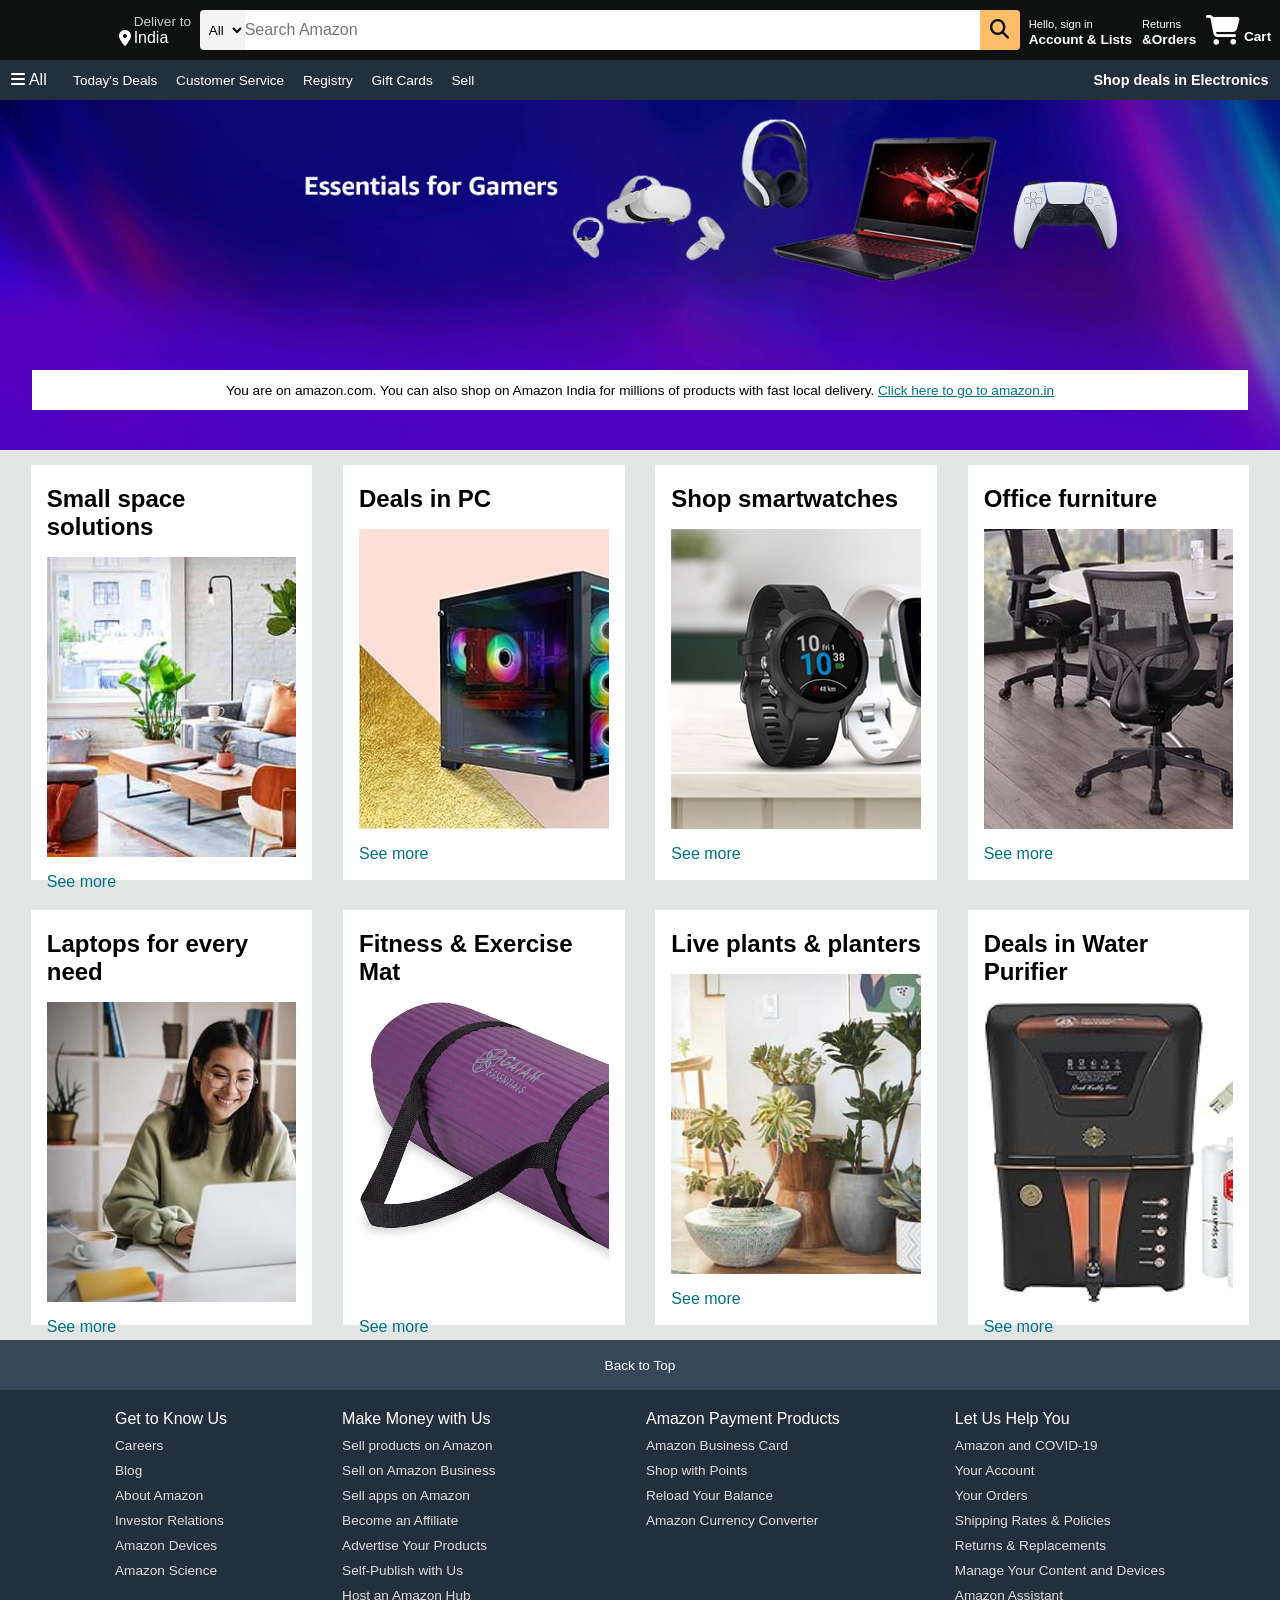
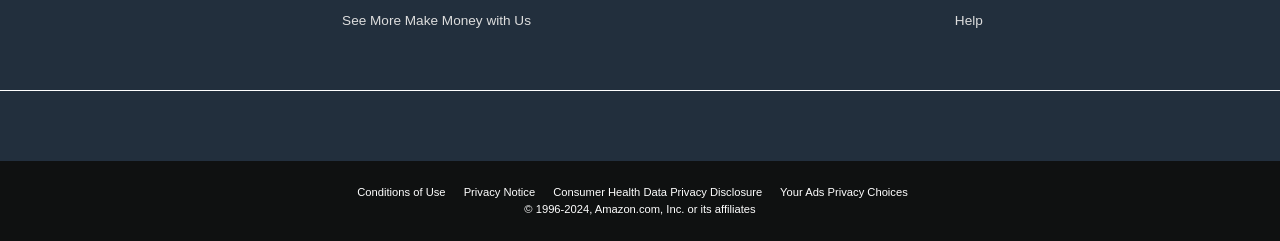
<file: index.html>
<!DOCTYPE html>
<html lang="en">
<head>
    <meta charset="UTF-8">
    <meta name="viewport" content="width=device-width, initial-scale=1.0">
    <title>Amazon</title>
    <!-- Go to =>    https://cdnjs.com/libraries/font-awesome          then copy the library to take some free icons -->
    <link rel="stylesheet" href="https://cdnjs.cloudflare.com/ajax/libs/font-awesome/6.5.2/css/all.min.css" integrity="sha512-SnH5WK+bZxgPHs44uWIX+LLJAJ9/2PkPKZ5QiAj6Ta86w+fsb2TkcmfRyVX3pBnMFcV7oQPJkl9QevSCWr3W6A==" crossorigin="anonymous" referrerpolicy="no-referrer" />
    <link rel="stylesheet" href="style.css">
</head>
<body>
    <header>
        <div class="navbar">
            <div class="nav-logo border">
                <div class="logo"></div>
            </div>

            <div class="nav-address border">
                <p class="add-first">Deliver to</p>
                <div class="add-icon">
                    <i class="fa-solid fa-location-dot"></i>
                    <p class="add-second">India</p>
                </div>
            </div>

            <div class="nav-search">
                <select class="search-select">
                    <option value="">All</option>
                </select>
                <input type="text" placeholder="Search Amazon" class="search-input">
                <div class="search-icon">
                    <i class="fa-solid fa-magnifying-glass"></i>
                </div>
            </div>

            <div class="nav-signin border">
                <p><span>Hello, sign in</span></p>
                <p class="nav-second">Account & Lists</p>
            </div>

            <div class="nav-return border">
                <p><span>Returns</span></p>
                <p class="nav-second">&Orders</p>
            </div>

            <div class="nav-cart border">
                <i class="fa-solid fa-cart-shopping"></i>
                Cart
            </div>
        </div>

        <div class="panel">
            <div class="panel-aLL">
                <i class="fa-solid fa-bars"></i>
                All
            </div>

            <div class="panel-ops">
                <p>Today's Deals</p>
                <p>Customer Service</p>
                <p>Registry</p>
                <p>Gift Cards</p>
                <p>Sell</p>
            </div>

            <div class="panel-deals">Shop deals in Electronics</div>
        </div>
    </header>

    <div class="gamer-section">
        <div class="gamer-msg">
            <p>You are on amazon.com. You can also shop on Amazon India for millions of products with fast local delivery. <a href="">Click here to go to amazon.in</a></p>
        </div>
    </div>

    <div class="shop-section">
        <div class="box">
            <div class="box-content">
                <h2>Small space solutions</h2>
                <div class="box-img" style="background-image: url('box1_image.jpg');"></div>
                <p>See more</p>
            </div>
        </div>
        <div class="box">
            <div class="box-content">
                <h2>Deals in PC</h2>
                <div class="box-img" style="background-image: url('box2_image.jpg');"></div>
                <p>See more</p>
            </div>
        </div>
        <div class="box">
            <div class="box-content">
                <h2>Shop smartwatches</h2>
                <div class="box-img" style="background-image: url('box3_image.jpg');"></div>
                <p>See more</p>
            </div>
        </div>
        <div class="box">
            <div class="box-content">
                <h2>Office furniture</h2>
                <div class="box-img" style="background-image: url('box4_image.jpg');"></div>
                <p>See more</p>
            </div>
        </div>
        <div class="box">
            <div class="box-content">
                <h2>Laptops for every need</h2>
                <div class="box-img" style="background-image: url('box5_image.jpg');"></div>
                <p>See more</p>
            </div>
        </div>
        <div class="box">
            <div class="box-content">
                <h2>Fitness & Exercise Mat</h2>
                <div class="box-img" style="background-image: url('box6_image.jpg');"></div>
                <p>See more</p>
            </div>
        </div>
        <div class="box">
            <div class="box-content">
                <h2>Live plants & planters</h2>
                <div class="box-img" style="background-image: url('box7_image.jpg');"></div>
                <p>See more</p>
            </div>
        </div>
        <div class="box">
            <div class="box-content">
                <h2>Deals in Water Purifier</h2>
                <div class="box-img" style="background-image: url('box8_image.jpg');"></div>
                <p>See more</p>
            </div>
        </div>
    </div>

    <footer>
        <div class="foot-panel1">
            Back to Top
        </div>

        <div class="foot-panel2">
            <ul>
                <p>Get to Know Us</p>
                <a href="">Careers</a>
                <a href="">Blog</a>
                <a href="">About Amazon</a>
                <a href="">Investor Relations</a>
                <a href="">Amazon Devices</a>
                <a href="">Amazon Science</a>
            </ul>
            <ul>
                <p>Make Money with Us</p>
                <a href="">Sell products on Amazon</a>
                <a href="">Sell on Amazon Business</a>
                <a href="">Sell apps on Amazon</a>
                <a href="">Become an Affiliate</a>
                <a href="">Advertise Your Products</a>
                <a href="">Self-Publish with Us</a>
                <a href="">Host an Amazon Hub</a>
                <a href="">See More Make Money with Us</a>
            </ul>
            <ul>
                <p>Amazon Payment Products</p>
                <a href="">Amazon Business Card</a>
                <a href="">Shop with Points</a>
                <a href="">Reload Your Balance</a>
                <a href="">Amazon Currency Converter</a>
            </ul>
            <ul>
                <p>Let Us Help You</p>
                <a href="">Amazon and COVID-19</a>
                <a href="">Your Account</a>
                <a href="">Your Orders</a>
                <a href="">Shipping Rates & Policies</a>
                <a href="">Returns & Replacements</a>
                <a href="">Manage Your Content and Devices</a>
                <a href="">Amazon Assistant</a>
                <a href="">Help</a>
            </ul>
        </div>

        <div class="foot-panel3">
            <div class="logo"></div>
        </div>

        <div class="foot-panel4">
            <div class="pages">
                <a href="">Conditions of Use</a>
                <a href="">Privacy Notice</a>
                <a href="">Consumer Health Data Privacy Disclosure</a>
                <a href="">Your Ads Privacy Choices</a>
            </div>
            <div class="copyright">© 1996-2024, Amazon.com, Inc. or its affiliates</div>
        </div>
    </footer>
</body>
</html>
</file>
<file: style.css>
*{
    margin: 0;
    padding: 0;
    font-family: Arial, Helvetica, sans-serif;
    border: border-box;
}

.navbar{
    height: 60px;
    background: #0F1111;
    color: white;
    display: flex;
    align-items: center;
    justify-content: space-evenly;
}

.nav-logo{
    height: 50px;
    width: 100px;
}

.logo{
    background-image: url("https://m.media-amazon.com/images/G/01/gno/sprites/nav-sprite-global-2x-reorg-privacy._CB587940754_.png");
    background-size: 350px;
    background-position: -9px -36px;
    height: 50px;
    width: 97px;
}

.border{
    border:1.5px solid transparent;
}

.border:hover{
    border:1.5px solid white;
}

/* box - 2 */
.add-icon{
    display: flex;
    align-items: center;
}

.add-first{
    color: #CCCCCC;
    font-size: 0.85rem;
    margin-left: 15px;
}

.add-second{
    font-size: 1rem;
    margin-left: 3px;
}

/* box - 3 */
.nav-search{
    display: flex;
    justify-content: space-evenly;
    width: 820px;
    height: 40px;
    border: 4px;
}

.nav-search:hover{
    border: 2px solid orange;
    border-radius: 4px;
}

.search-select{
    background: #f3f3f3;
    width: 50px;
    text-align: center;
    border-top-left-radius: 4px;
    border-bottom-left-radius: 4px;
    border: none;
}


.search-input{
    width: 100%;
    font-size: 1rem;
    border: none;
}

.search-icon{
    width: 45px;
    display: flex;
    justify-content: center;
    align-items: center;
    font-size: 1.2rem;
    background-color: #febd68;
    border-top-right-radius: 4px;
    border-bottom-right-radius: 4px;
    color: #0F1111;
}

/* box-4 */
span{
    font-size: 0.7rem;
}

.nav-second{
    font-size: 0.85rem;
    font-weight: 700;
}

/* box-5 */
.nav-cart i{
    font-size: 30px;
}
 
.nav-cart{
    font-size: 0.85rem;
    font-weight: 700;
}

/* Panel */
.panel{
    height: 40px;
    background: #222f3d;
    display: flex;
    color: white;
    align-items: center;
    justify-content: space-evenly;
}

.panel-ops p{
    display: inline;
    margin-left: 15px;
}

.panel-ops{
    width: 80%;
    font-size: 0.85rem;
}

.panel-deals{
    font-size: 0.9rem;
    font-weight: 700;
}


/* gamer-section */
.gamer-section{
    background-image: url("gamer_image.jpg");
    background-size: cover;
    height: 350px;
    display: flex;
    justify-content: center;
    align-items: flex-end;
}

.gamer-msg{
    background-color: white;
    color: black;
    height: 40px;
    display: flex;
    align-items: center;
    justify-content: center;
    font-size: 0.85rem;
    width: 95%;
    margin-bottom: 40px;
}

.gamer-msg a{
    color: #007185;
}

/* shop-section */
.shop-section{
    display: flex;
    flex-wrap: wrap;
    justify-content: space-evenly;
    background-color: #e2e7e6;
}

.box {
    /* border: 2px solid black; */
    height: 380px;
    width: 22%;
    background-color: white;
    padding: 20px 0 15px;
    margin: 15px 0;
}

.box-img{
    height: 300px;
    background-size: cover;
    margin-top: 1rem;
    margin-bottom: 1rem;
}

.box-content{
    margin-left: 1rem;
    margin-right: 1rem;
}

.box-content p{
    color:  #007185;
}


/* footer */

.foot-panel1{
    background-color: #37475a;
    color: white;
    height: 50px;
    display: flex;
    justify-content: center;
    align-items: center;
    font-size: 0.85rem;
}

.foot-panel2{
    background-color: #222f3d;
    color: #fff;
    height: 300px;
    display: flex;
    justify-content: space-evenly;
}

ul{
    margin-top: 20px;
}

ul a{
    display: block;
    text-decoration: none;
    color: #dddddd;
    font-size: 0.85rem;
    margin-top: 10px;
}

.foot-panel3{
    background-color: #222f3d;
    color: white;
    border-top: 0.5px solid white;
    height: 70px;
    display: flex;
    justify-content: center;
    align-items: center;
}

.foot-panel4{
    background-color: #0F1111;
    color: white;
    height: 80px;
    font-size: 0.7rem;
    text-align: center;
    /* display: flex;
    justify-content: center;
    align-items: center; */
}

.pages a{
    text-decoration: none;
    color: white;
    margin-right: 15px;
}

.pages{
    padding-top: 25px;
}

.copyright{
    padding-top: 5px;
}
</file>
